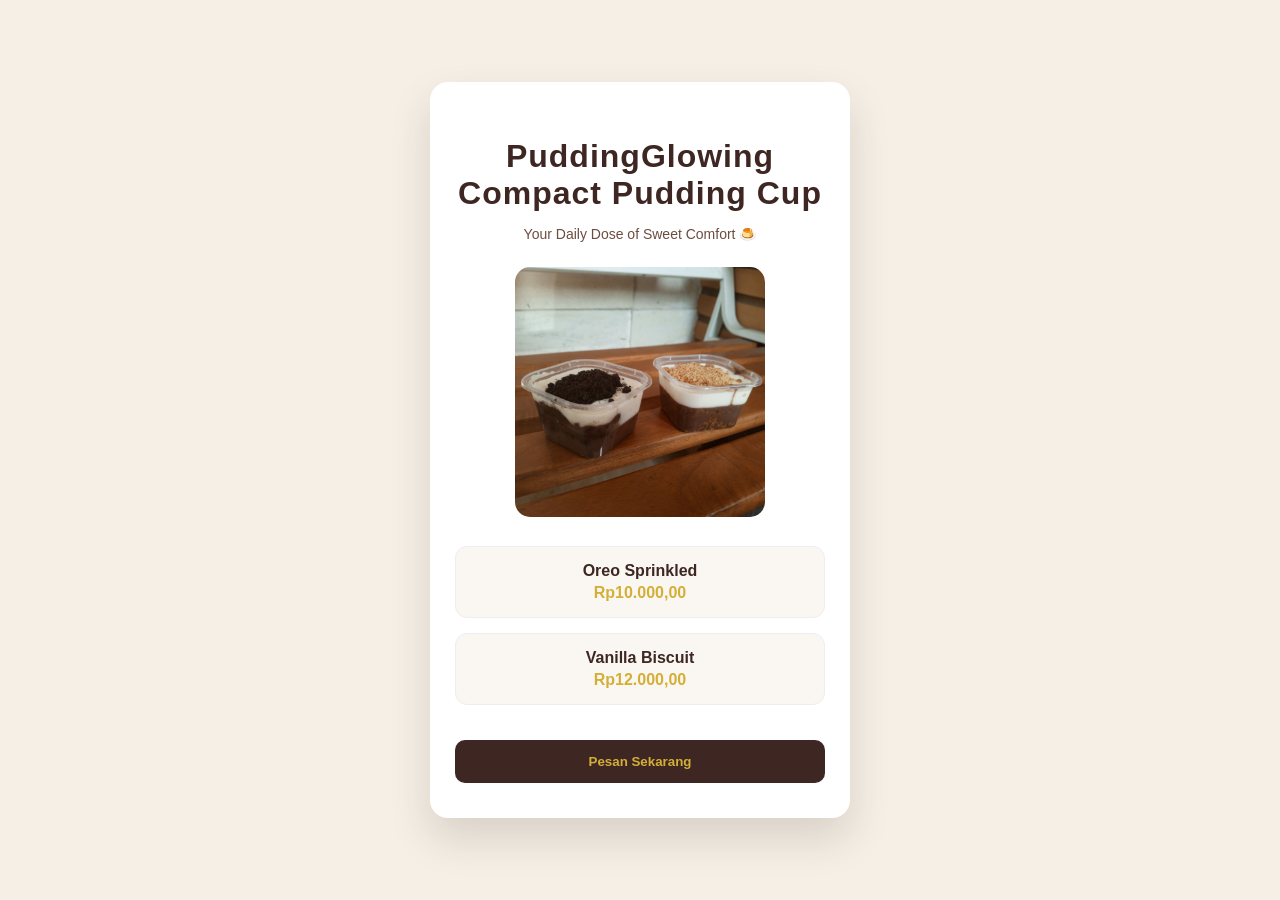
<file: index.html>
<!DOCTYPE html>
<html lang="id">
<head>
<meta charset="UTF-8">
<meta name="viewport" content="width=device-width, initial-scale=1.0">
<title>PuddingGlowing.co</title>

<style>
body {
  margin: 0;
  font-family: 'Segoe UI', sans-serif;
  background: #f5efe6;

  display: flex;
  justify-content: center;
  align-items: center;
  min-height: 100vh;
}

.container {
  text-align: center;
  max-width: 420px;
  width: 90%;
}

.card {
  background: white;
  padding: 35px 25px;
  border-radius: 18px;
  box-shadow: 0 20px 40px rgba(62,39,35,0.15);
}

h1 {
  color: #3e2723;
  margin-bottom: 8px;
  letter-spacing: 1px;
}

.tagline {
  color: #6d4c41;
  margin-bottom: 25px;
  font-size: 14px;
}

.product-image {
  width: 100%;
  max-width: 250px;
  border-radius: 15px;
  margin-bottom: 25px;
}

.menu-box {
  background: #faf7f2;
  padding: 15px;
  border-radius: 12px;
  margin-bottom: 15px;
  border: 1px solid #eee;
}

.menu-title {
  font-weight: 600;
  color: #3e2723;
}

.price {
  color: #d4af37;
  font-weight: bold;
  margin-top: 4px;
}

button {
  margin-top: 20px;
  width: 100%;
  padding: 14px;
  border: none;
  border-radius: 10px;
  background: #3e2723;
  color: #d4af37;
  font-weight: 600;
  cursor: pointer;
  transition: 0.3s ease;
}

button:hover {
  background: #d4af37;
  color: #3e2723;
}
</style>

</head>
<body>

<div class="container">
  <div class="card">

    <h1>PuddingGlowing Compact Pudding Cup</h1>
    <p class="tagline">Your Daily Dose of Sweet Comfort 🍮</p>

    <!-- Ganti dengan nama gambar kamu -->
    <img src="pudding.jpeg" alt="Pudding Cup" class="product-image">

    <div class="menu-box">
      <div class="menu-title">Oreo Sprinkled</div>
      <div class="price">Rp10.000,00</div>
    </div>

    <div class="menu-box">
      <div class="menu-title">Vanilla Biscuit</div>
      <div class="price">Rp12.000,00</div>
    </div>

    <a href="order.html">
      <button>Pesan Sekarang</button>
    </a>

  </div>
</div>

</body>
</html>
</html>
</file>
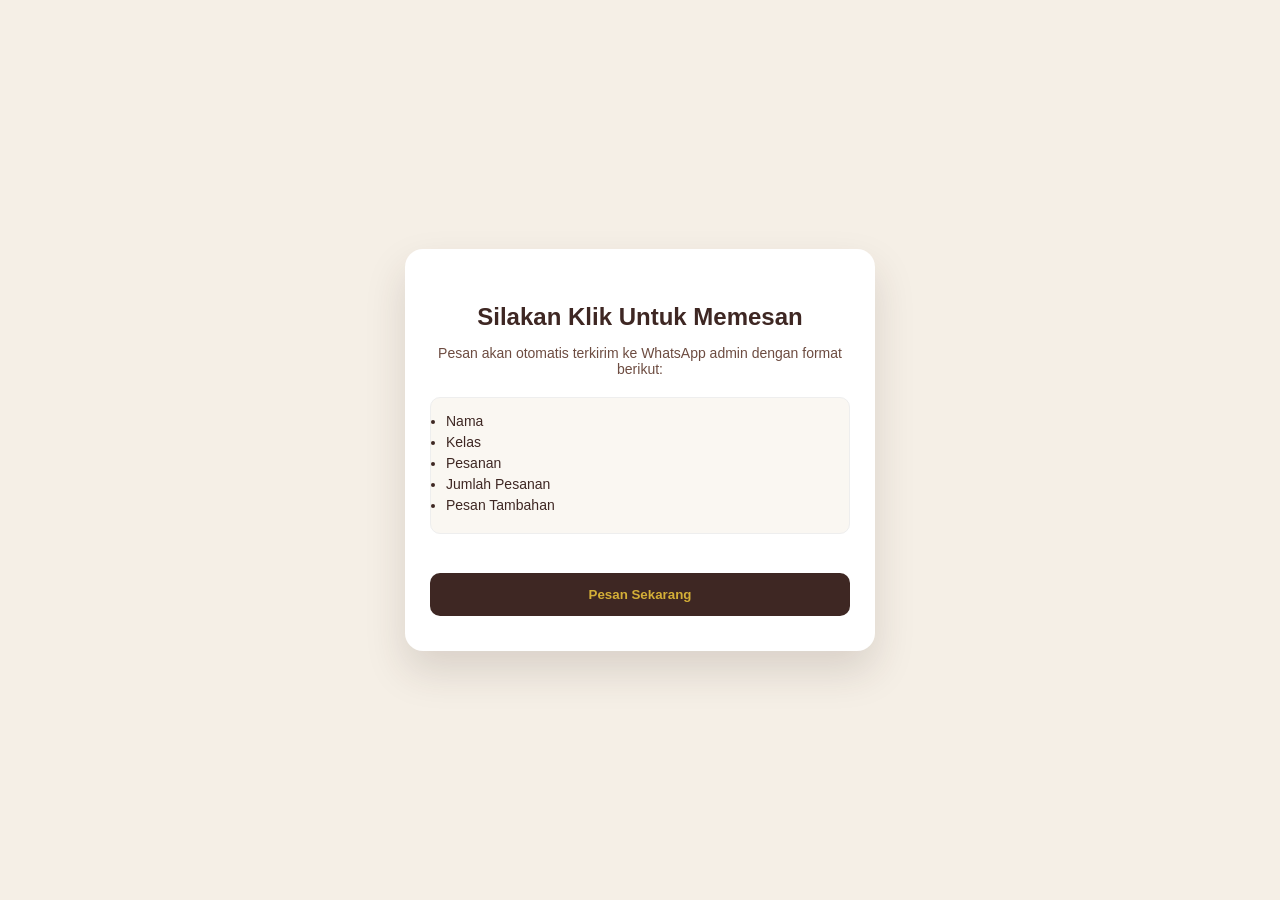
<file: order.html>
<!DOCTYPE html>
<html lang="id">
<head>
<meta charset="UTF-8">
<meta name="viewport" content="width=device-width, initial-scale=1.0">
<title>Order Pudding</title>

<style>
body {
  margin: 0;
  font-family: 'Segoe UI', sans-serif;
  background: #f5efe6;
  display: flex;
  justify-content: center;
  align-items: center;
  min-height: 100vh;
}

.container {
  background: white;
  padding: 35px 25px;
  border-radius: 18px;
  width: 90%;
  max-width: 420px;
  box-shadow: 0 20px 40px rgba(62,39,35,0.15);
  text-align: center;
}

h2 {
  color: #3e2723;
  margin-bottom: 10px;
}

p {
  color: #6d4c41;
  font-size: 14px;
  margin-bottom: 20px;
}

ul {
  text-align: left;
  background: #faf7f2;
  padding: 15px;
  border-radius: 10px;
  border: 1px solid #eee;
  color: #3e2723;
  font-size: 14px;
}

li {
  margin-bottom: 5px;
}

button {
  margin-top: 25px;
  width: 100%;
  padding: 14px;
  border: none;
  border-radius: 10px;
  background: #3e2723;
  color: #d4af37;
  font-weight: 600;
  cursor: pointer;
  transition: 0.3s ease;
}

button:hover {
  background: #d4af37;
  color: #3e2723;
}
</style>

</head>
<body>

<div class="container">
  <h2>Silakan Klik Untuk Memesan</h2>
  <p>Pesan akan otomatis terkirim ke WhatsApp admin dengan format berikut:</p>

  <ul>
    <li>Nama</li>
    <li>Kelas</li>
    <li>Pesanan</li>
    <li>Jumlah Pesanan</li>
    <li>Pesan Tambahan</li>
  </ul>

  <a href="https://wa.me/6289678342552?text=Halo,%20saya%20ingin%20memesan%20pudding.%0A%0ANama:%20...%0AKelas:%20...%0APesanan:%20...%0AJumlah:%20...%0APesan%20Tambahan:%20..." target="_blank">
    <button>Pesan Sekarang</button>
  </a>
</div>

</body>
</html>
</file>
